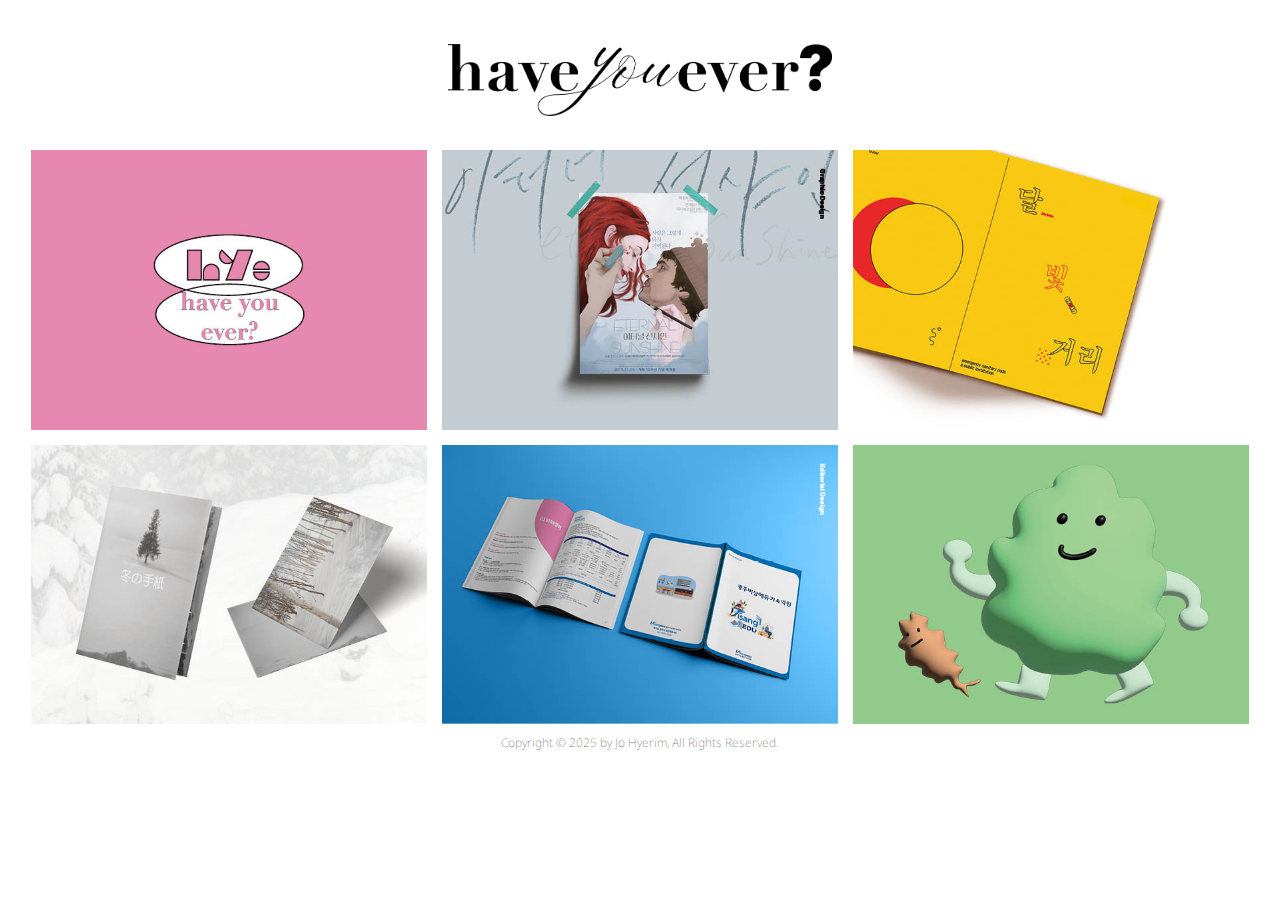
<file: index.html>
<!DOCTYPE html>
<html lang="en">
<head>
  <meta charset="UTF-8"/>
  <meta name="viewport" content="width=device-width, initial-scale=1.0"/>
  <link rel="preconnect" href="https://fonts.googleapis.com">
  <link rel="preconnect" href="https://fonts.gstatic.com" crossorigin>
  <link href="https://fonts.googleapis.com/css2?family=Noto+Sans+KR:wght@100..900&family=Noto+Sans:ital,wght@0,100..900;1,100..900&family=Rubik+Bubbles&display=swap" rel="stylesheet">
  <title>Portfolio</title>
  <link rel="stylesheet" href="style.css">
  <script src="script.js"></script>
</head>
<body>
  <header>
    <div class="logo">
      <img src="logo.png" alt="로고">
    </div>
  </header>
  <main>
    <section class="gallery">
      <div class="gallery-inner">
        <div class="work" id="hye">
          <img src="thumb/hye-thumb.jpg" alt="혜"/>
        </div>
        <div class="work" id="eternal">
          <img src="thumb/eternal-thumb.jpg" alt="이터널"/>
        </div>
        <div class="work" id="moonlight">
          <img src="thumb/moonlight-thumb.jpg" alt="달빛"/>
        </div>
        <div class="work" id="postcard">
          <img src="thumb/postcard-thumb.jpg" alt="엽서"/>
        </div>
        <div class="work" id="visang">
          <img src="thumb/visang-thumb.jpg" alt="비상교육"/>
        </div>
        <div class="work" id="yjg">
          <img src="thumb/yjg-thumb.jpg" alt="여정기"/>
        </div>
      </div>
    </section>
    <section class="content">
      <div class="content-inner">
        <div class="content-title">
          <div class="project-description">
            <div class="project left">프로젝트 제목</div>
          </div>
          <div class="project-description">
            <div class="project right">프로젝트 설명을 입력하세요. 어쩌구 저쩌구 뭐라고 하지 아무튼 2줄 3줄 정도는 채우는 게 좋을 것 같은데 잘 몰르겠네요.</div>
          </div>
        </div>
        <div class="content-detail">
          <div class="project">
            <img src="project/hye/hye-1.jpg">
            <img src="project/eternal/eternal.jpg">
            <img src="project/moonlight/moonlight-1.jpg">
            <img src="project/postcard/postcard-1.jpg">
            <img src="project/visang/visang-1.jpg">
            <img src="project/yjg/yjg-1.jpg">
          </div>
        </div>
      </div>
    </section>
  </main>
  <footer>
    <div class="copyright">
      Copyright © 2025 by Jo Hyerim, All Rights Reserved.
    </div>
  </footer>
</body>
</html>
</file>
<file: style.css>
* {
	margin: 0;
	padding: 0;
	border: 0;
	font-size: 100%;
	font: inherit;
	vertical-align: baseline;
}
/* HTML5 display-role reset for older browsers */
article, aside, details, figcaption, figure, 
footer, header, hgroup, menu, nav, section {
	display: block;
}
ol, ul {
	list-style: none;
}
blockquote, q {
	quotes: none;
}
blockquote:before, blockquote:after,
q:before, q:after {
	content: '';
	content: none;
}
table {
	border-collapse: collapse;
	border-spacing: 0;
}

body, input, textarea, select, button, table {
    font-family: "Noto Sans", serif;
    color: #000; 
    font-size: 13px;
    font-weight: 200;
    line-height: 1.5;
}

/* 폰트 스타일 초기화 (기울임) */
em, address {
    font-style: normal;
}

/* 반응형 */
video, img {
    width: 100%;
}

/* 여기부터 시작 */

header {
	width: 100vw;
	height: 150px;
    display: flex;
    justify-content: center;
    align-items: center;
	position: fixed;
	top: 0;
	left: 0;
	background-color: #fff;
}

header.shrink {
	height: 75px;
	transition: height 0.5s ease-in-out;
}

header .logo {
    width: 30vw;
	margin-top: 15px;
	transition: width 0.5s ease-in-out;
}

header .logo:hover {
	cursor: pointer;
}

header.shrink .logo {
	width: 15vw;
}

header .logo img {
	height: 100%;
	object-fit: cover;
}

main {
	margin-top: 150px;
}

section.gallery {
	padding: 0 30px;
}

.gallery .gallery-inner {
	display: flex;
    flex-wrap: wrap;
    justify-content: center;
    align-items: flex-start;
    gap: 15px;
}

.gallery .gallery-inner .work {
	display: flex;
    flex-direction: column;
    width: calc(33.3% - 10px);
	/* transition: width 0.5s ease-in-out; */
}

.gallery .gallery-inner .work:hover {
	cursor: pointer;
}

section.content{
	display: none;
}

section.content .content-inner {
	padding: 30px;
}

.content .content-title {
	margin-top: 50px;
	height: 120px;
}

.content .content-title .project-description {
	display: inline-block;
	vertical-align: top;
	width: calc(50% - 5px);
}

.content .content-title .project-description .project.left {
	font-family: "Noto Sans KR, serif";
	font-weight: 600;
	font-style: normal;
	font-size: 30pt;
	padding-left: 10px;
	line-height: 30pt;
}

.content .content-title .project-description .project.right {
	font-family: "Noto Sans KR, serif";
	font-weight: 200;
	font-style: normal;
	font-size: 15pt;
	padding-right: 10px;
	word-wrap: break-word;
}

footer .copyright {
	font-family: "Noto Sans", serif;
	font-weight: 200;
	font-size: 9pt;
	color: gray;
	text-align: center;
	margin: 10px;
}

@media (max-width: 1024px) {
	header {
		height: 100px;
	}

	header.shrink {
		height: 60px;
	}

	header .logo {
		width: 40vw;
		margin-top: 10px;
	}

	main {
		margin-top: 100px;
	}

	section.gallery {
		padding: 0 20px;
	}

	section.content .content-inner {
		padding: 20px;
	}
	

	.gallery .gallery-inner {
		gap: 10px;
	}

	.gallery .gallery-inner .work {
		width: calc(50% - 5px);
	}
}

@media (max-width: 600px) {
	header {
		height: 80px;
	}

	header.shrink {
		height: 50px;
	}

	header .logo {
		width: 50vw;
	}

	header.shrink .logo {
		width: 30vw;
	}

	main {
		margin-top: 60px;
	}

	section.gallery {
		padding: 0 10px;
	}

	section.content .content-inner {
		padding: 10px;
	}

	.gallery .gallery-inner .work {
		width: 100%;
	}

	.content .content-title {
		height: 150px;
	}

	.content .content-title .project-description {
		display: block;
		width: 100%;
	}

	.content .content-title .project-description .project.left {
		padding: 0;
		margin-top: 10px;
		font-size: 24pt;
	}

	.content .content-title .project-description .project.right {
		padding: 0;
		margin-top: 20px;
		font-size: 14pt;
	}
}
</file>
